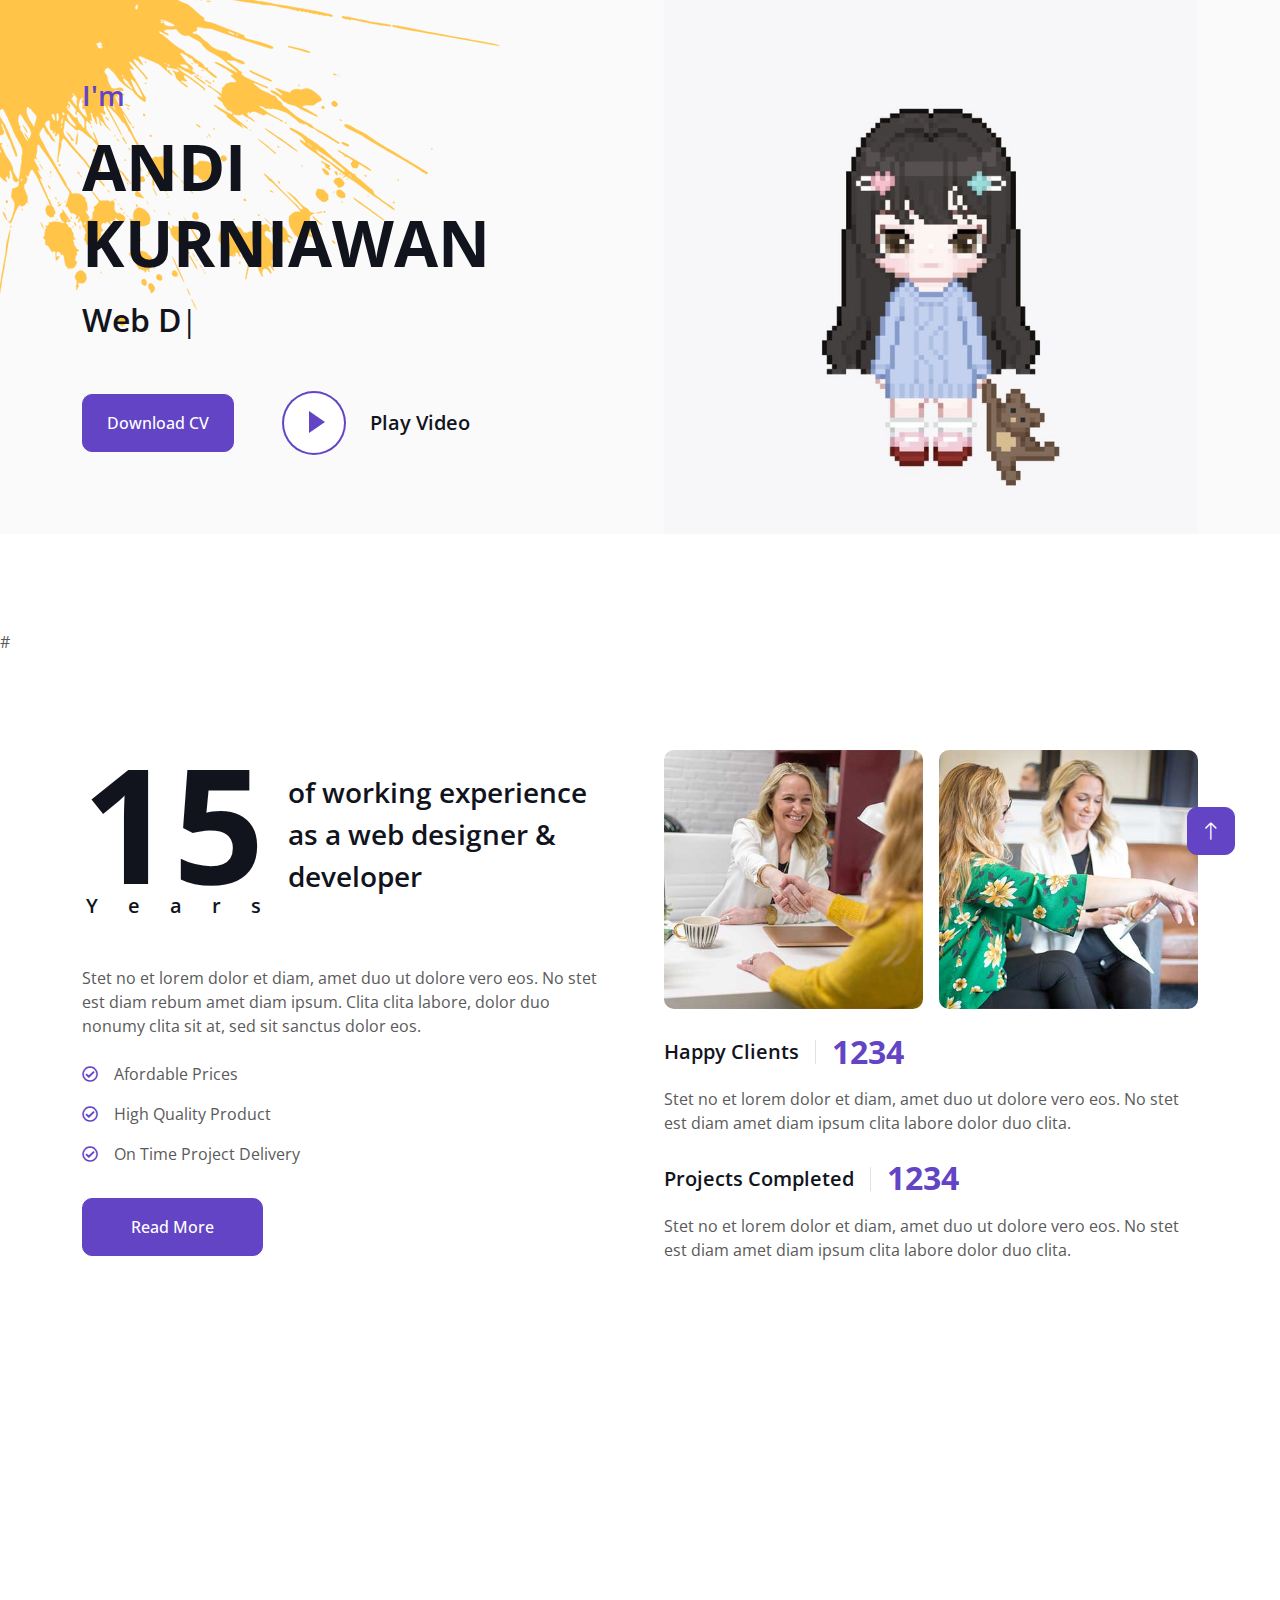
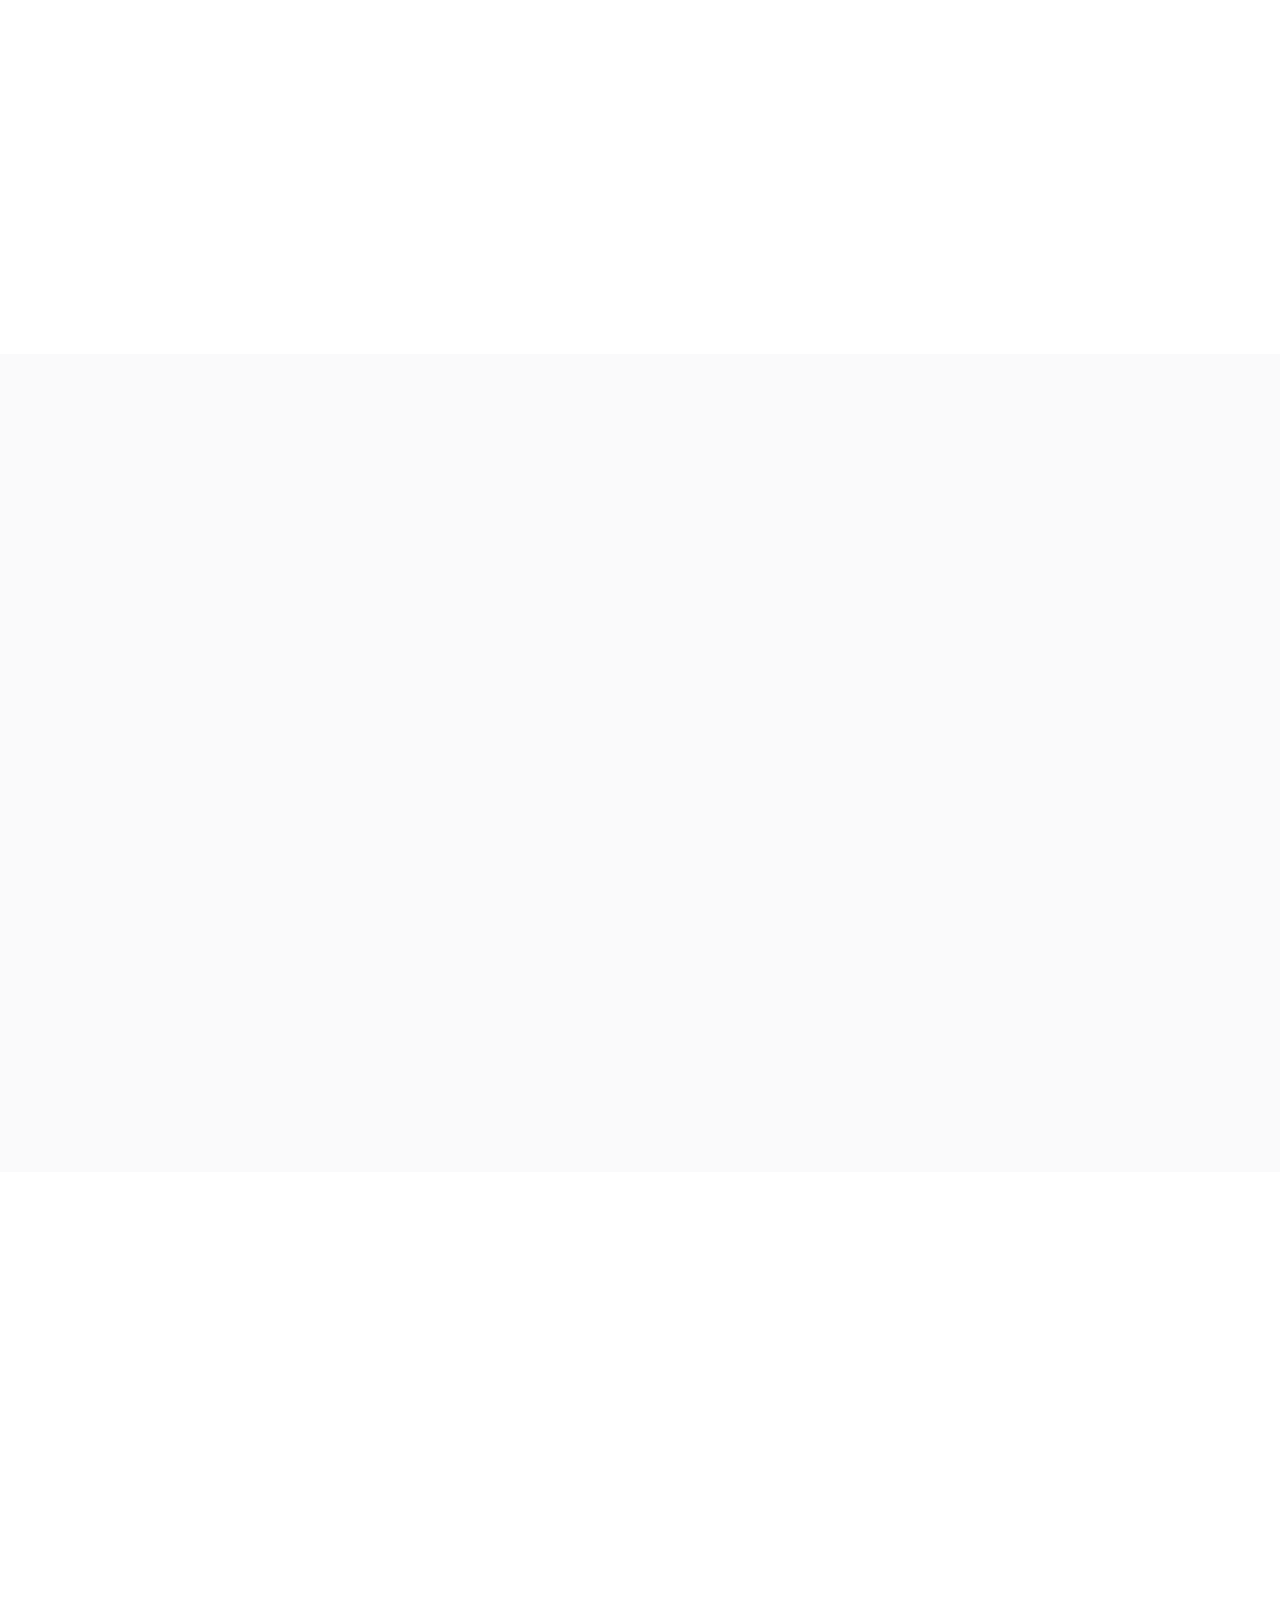
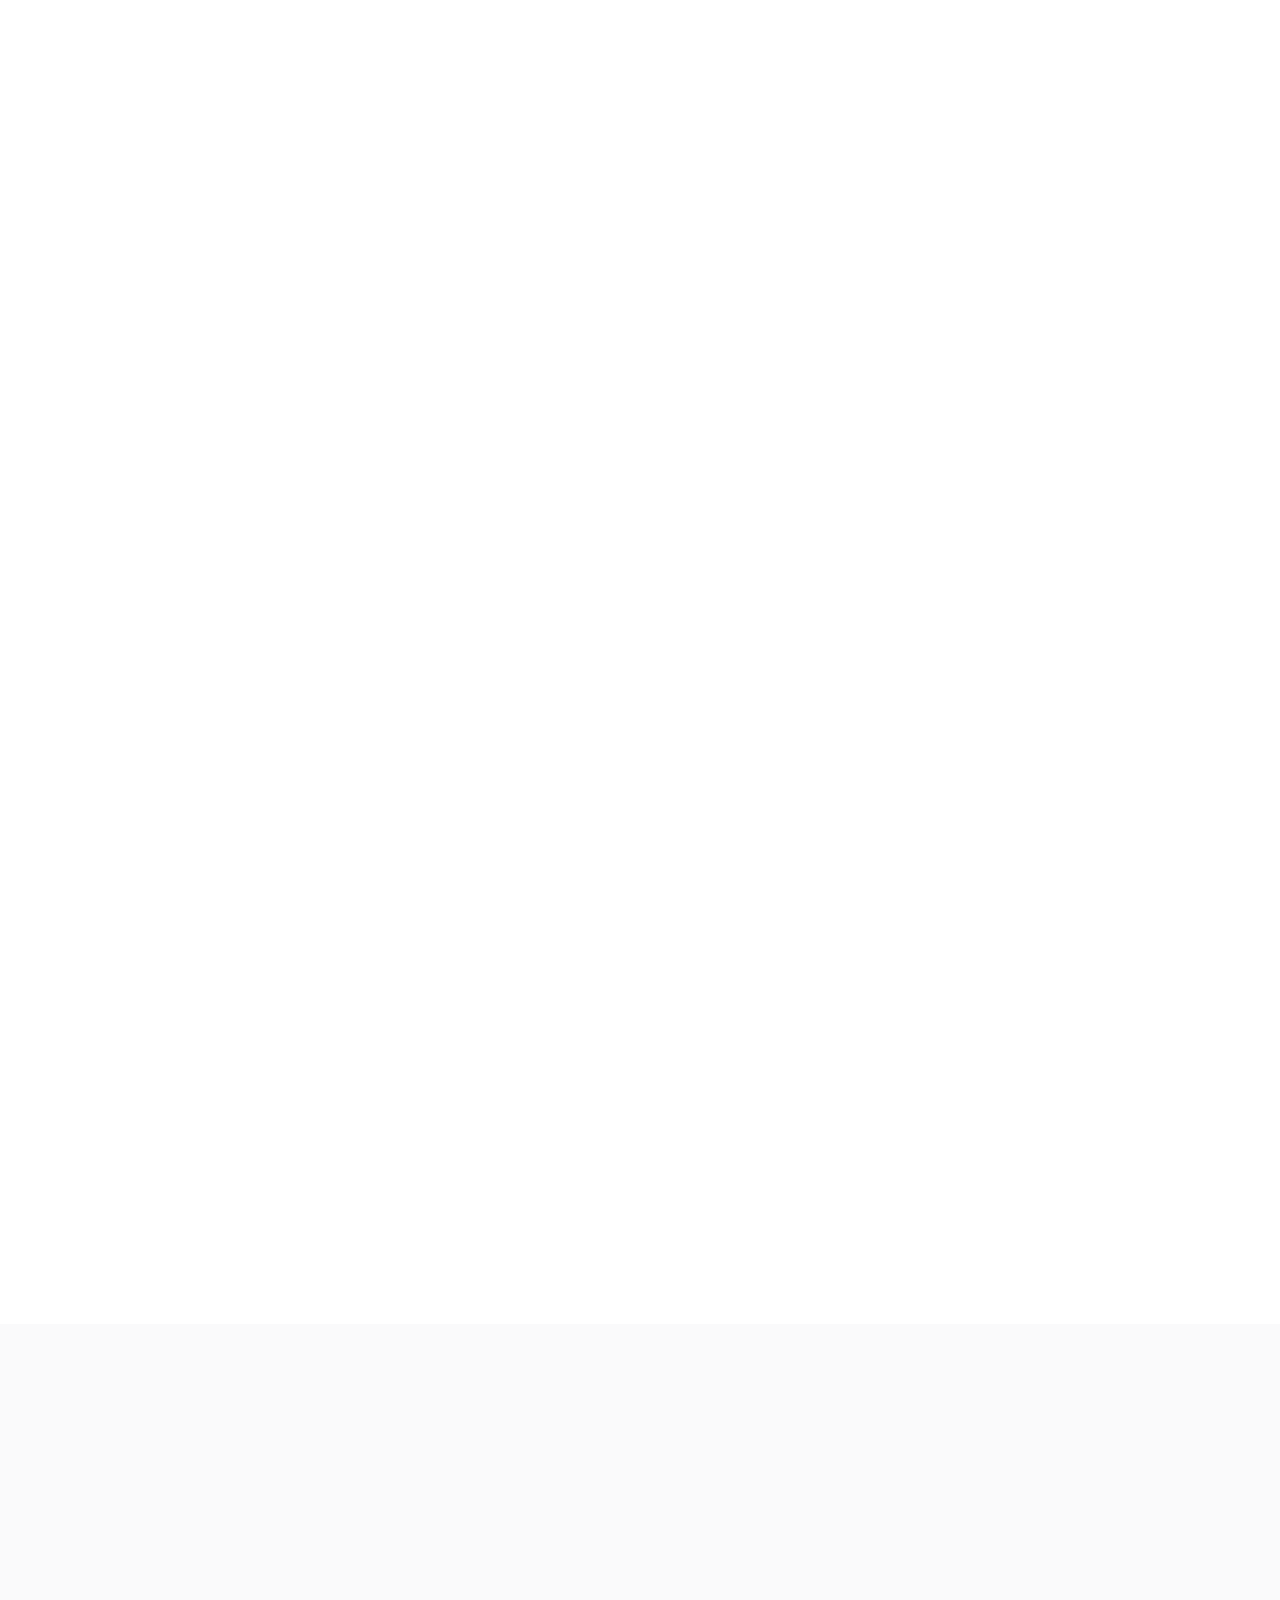
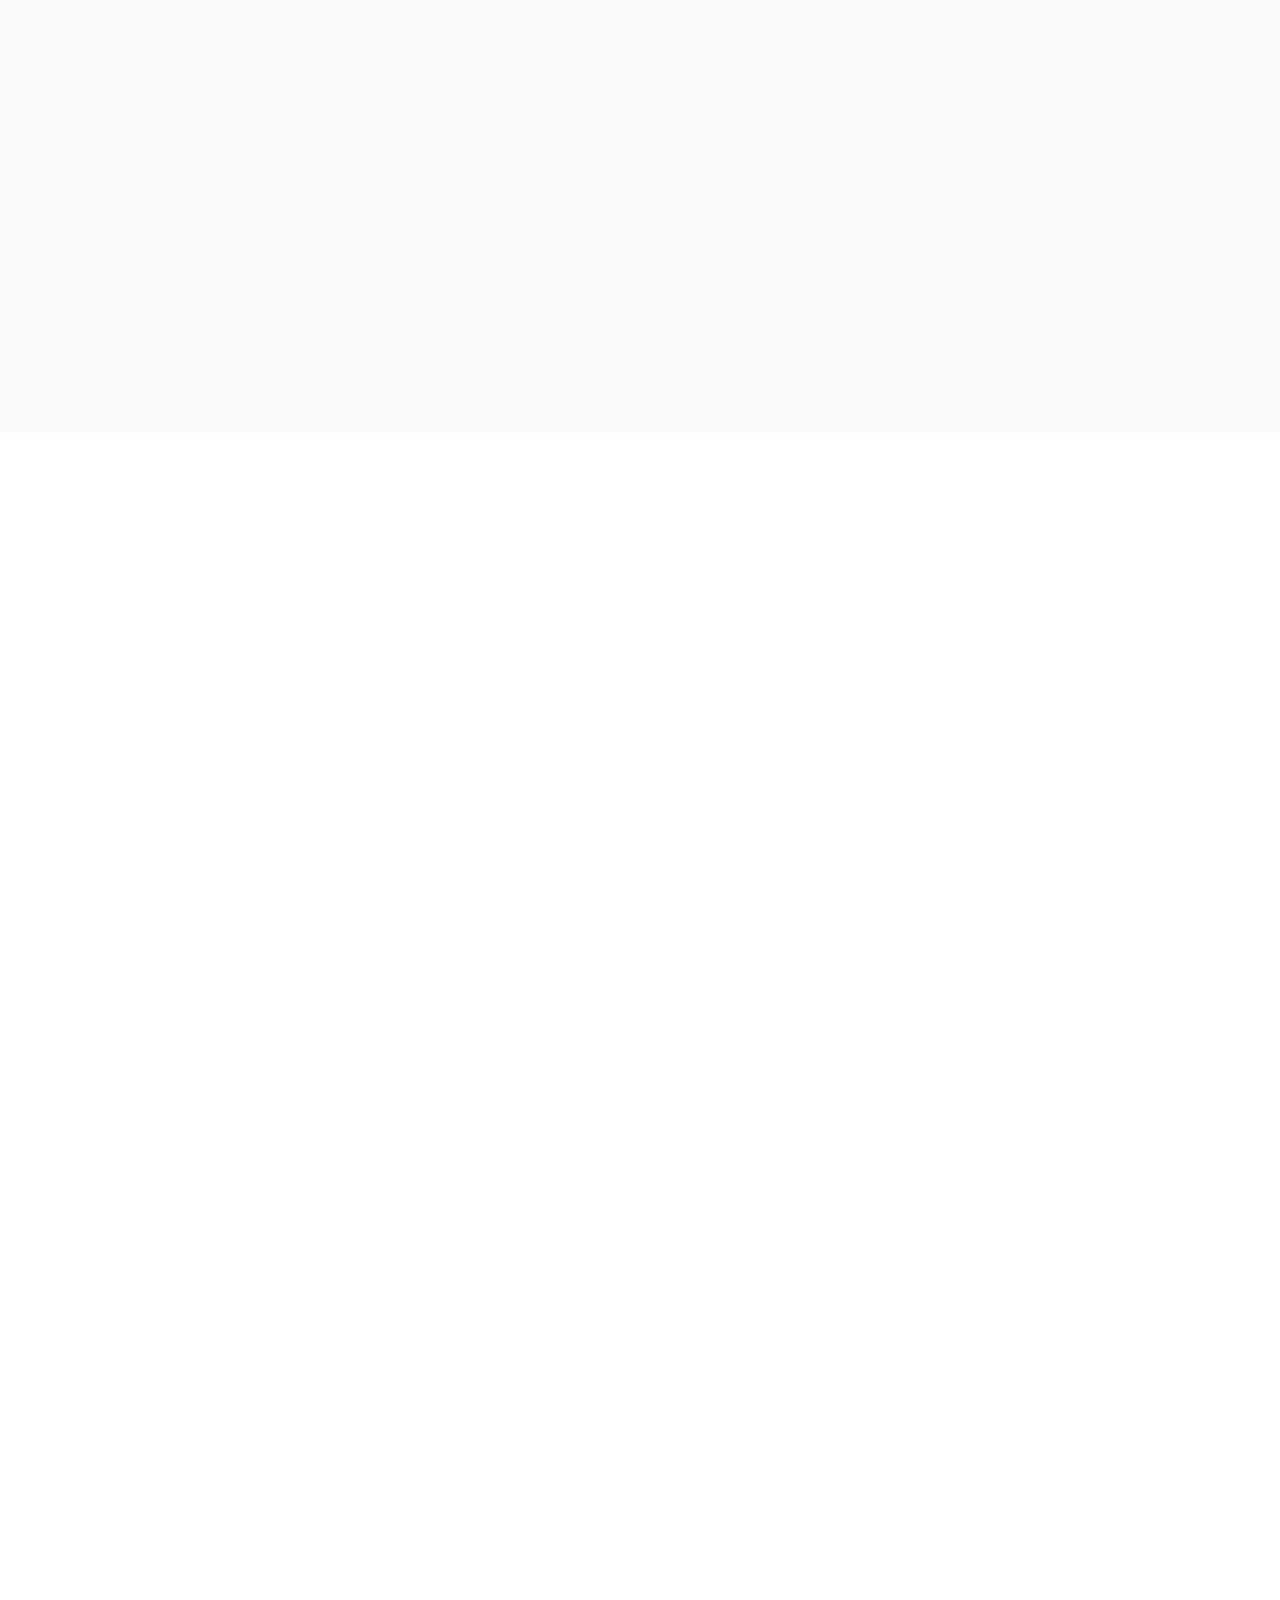
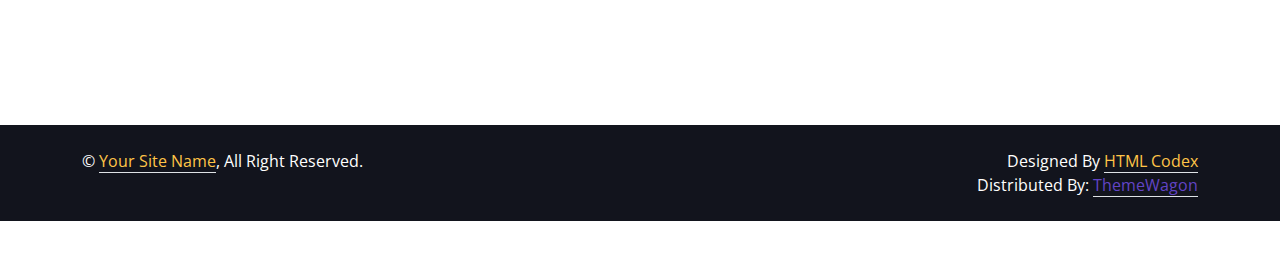
<file: portofoliao/index.html>
<!DOCTYPE html>
<html lang="en">

<head>
    <meta charset="utf-8">
    <title>ProMan - Personal Portfolio HTML Template</title>
    <meta content="width=device-width, initial-scale=1.0" name="viewport">
    <meta content="" name="keywords">
    <meta content="" name="description">

    <!-- Favicon -->
    <link href="img/favicon.ico" rel="icon">

    <!-- Google Web Fonts -->
    <link rel="preconnect" href="https://fonts.googleapis.com">
    <link rel="preconnect" href="https://fonts.gstatic.com" crossorigin>
    <link href="https://fonts.googleapis.com/css2?family=Open+Sans:wght@400;500;600;700;800&display=swap" rel="stylesheet"> 

    <!-- Icon Font Stylesheet -->
    <link href="https://cdnjs.cloudflare.com/ajax/libs/font-awesome/5.10.0/css/all.min.css" rel="stylesheet">
    <link href="https://cdn.jsdelivr.net/npm/bootstrap-icons@1.4.1/font/bootstrap-icons.css" rel="stylesheet">

    <!-- Libraries Stylesheet -->
    <link href="lib/animate/animate.min.css" rel="stylesheet">
    <link href="lib/lightbox/css/lightbox.min.css" rel="stylesheet">
    <link href="lib/owlcarousel/assets/owl.carousel.min.css" rel="stylesheet">

    <!-- Customized Bootstrap Stylesheet -->
    <link href="css/bootstrap.min.css" rel="stylesheet">

    <!-- Template Stylesheet -->
    <link href="css/style.css" rel="stylesheet">
</head>

<body data-bs-spy="scroll" data-bs-target=".navbar" data-bs-offset="51">
    <!-- Spinner Start -->
    <div id="spinner" class="show bg-white position-fixed translate-middle w-100 vh-100 top-50 start-50 d-flex align-items-center justify-content-center">
        <div class="spinner-border text-primary" style="width: 3rem; height: 3rem;" role="status">
            <span class="sr-only">Loading...</span>
        </div>
    </div>
    <!-- Spinner End -->


    <!-- Navbar Start -->
    <nav class="navbar navbar-expand-lg bg-white navbar-light fixed-top shadow py-lg-0 px-4 px-lg-5 wow fadeIn" data-wow-delay="0.1s">
        <a href="index.html" class="navbar-brand d-block d-lg-none">
            <h1 class="text-primary fw-bold m-0">ProMan</h1>
        </a>
        <button type="button" class="navbar-toggler" data-bs-toggle="collapse" data-bs-target="#navbarCollapse">
            <span class="navbar-toggler-icon"></span>
        </button>
        <div class="collapse navbar-collapse justify-content-between py-4 py-lg-0" id="navbarCollapse">
            <div class="navbar-nav ms-auto py-0">
                <a href="#home" class="nav-item nav-link active">Home</a>
                <a href="#about" class="nav-item nav-link">About</a>
                <a href="#skill" class="nav-item nav-link">Skills</a>
                <a href="#service" class="nav-item nav-link">Services</a>
            </div>
            <a href="index.html" class="navbar-brand bg-secondary py-3 px-4 mx-3 d-none d-lg-block">
                <h1 class="text-primary fw-bold m-0">ProMan</h1>
            </a>
            <div class="navbar-nav me-auto py-0">
                <a href="#project" class="nav-item nav-link">Projects</a>
                <a href="#team" class="nav-item nav-link">Team</a>
                <a href="#testimonial" class="nav-item nav-link">Testimonial</a>
                <a href="#contact" class="nav-item nav-link">Contact</a>
            </div>
        </div>
    </nav>
    <!-- Navbar End -->


    <!-- Header Start -->
    <div class="container-fluid bg-light my-6 mt-0" id="home">
        <div class="container">
            <div class="row g-5 align-items-center">
                <div class="col-lg-6 py-6 pb-0 pt-lg-0">
                    <h3 class="text-primary mb-3">I'm</h3>
                    <h1 class="display-3 mb-3">ANDI KURNIAWAN</h1>
                    <h2 class="typed-text-output d-inline"></h2>
                    <div class="typed-text d-none">Web Designer, Web Developer, Front End Developer, Apps Designer, Apps Developer</div>
                    <div class="d-flex align-items-center pt-5">
                        <a href="" class="btn btn-primary py-3 px-4 me-5">Download CV</a>
                        <button type="button" class="btn-play" data-bs-toggle="modal"
                            data-src="https://www.youtube.com/embed/DWRcNpR6Kdc" data-bs-target="#videoModal">
                            <span></span>
                        </button>
                        <h5 class="ms-4 mb-0 d-none d-sm-block">Play Video</h5>
                    </div>
                </div>
                <div class="col-lg-6">
                    <img class="img-fluid" src="img/my little star r.jpg" alt="">
                </div>
            </div>
        </div>
    </div>
    <!-- Header End -->
#
    <!-- Video Modal Start -->
    <div class="modal modal-video fade" id="videoModal" tabindex="-1" aria-labelledby="exampleModalLabel" aria-hidden="true">
        <div class="modal-dialog">
            <div class="modal-content rounded-0">
                <div class="modal-header">
                    <h3 class="modal-title" id="exampleModalLabel">Youtube Video</h3>
                    <button type="button" class="btn-close" data-bs-dismiss="modal" aria-label="Close"></button>
                </div>
                <div class="modal-body">
                    <!-- 16:9 aspect ratio -->
                    <div class="ratio ratio-16x9">
                        <iframe class="embed-responsive-item" src="" id="video" allowfullscreen allowscriptaccess="always"
                            allow="autoplay"></iframe>
                    </div>
                </div>
            </div>
        </div>
    </div>
    <!-- Video Modal End -->


    <!-- About Start -->
    <div class="container-xxl py-6" id="about">
        <div class="container">
            <div class="row g-5">
                <div class="col-lg-6 wow fadeInUp" data-wow-delay="0.1s">
                    <div class="d-flex align-items-center mb-5">
                        <div class="years flex-shrink-0 text-center me-4">
                            <h1 class="display-1 mb-0">15</h1>
                            <h5 class="mb-0">Years</h5>
                        </div>
                        <h3 class="lh-base mb-0">of working experience as a web designer & developer</h3>
                    </div>
                    <p class="mb-4">Stet no et lorem dolor et diam, amet duo ut dolore vero eos. No stet est diam rebum amet diam ipsum. Clita clita labore, dolor duo nonumy clita sit at, sed sit sanctus dolor eos.</p>
                    <p class="mb-3"><i class="far fa-check-circle text-primary me-3"></i>Afordable Prices</p>
                    <p class="mb-3"><i class="far fa-check-circle text-primary me-3"></i>High Quality Product</p>
                    <p class="mb-3"><i class="far fa-check-circle text-primary me-3"></i>On Time Project Delivery</p>
                    <a class="btn btn-primary py-3 px-5 mt-3" href="">Read More</a>
                </div>
                <div class="col-lg-6 wow fadeInUp" data-wow-delay="0.5s">
                    <div class="row g-3 mb-4">
                        <div class="col-sm-6">
                            <img class="img-fluid rounded" src="img/about-1.jpg" alt="">
                        </div>
                        <div class="col-sm-6">
                            <img class="img-fluid rounded" src="img/about-2.jpg" alt="">
                        </div>
                    </div>
                    <div class="d-flex align-items-center mb-3">
                        <h5 class="border-end pe-3 me-3 mb-0">Happy Clients</h5>
                        <h2 class="text-primary fw-bold mb-0" data-toggle="counter-up">1234</h2>
                    </div>
                    <p class="mb-4">Stet no et lorem dolor et diam, amet duo ut dolore vero eos. No stet est diam amet diam ipsum clita labore dolor duo clita.</p>
                    <div class="d-flex align-items-center mb-3">
                        <h5 class="border-end pe-3 me-3 mb-0">Projects Completed</h5>
                        <h2 class="text-primary fw-bold mb-0" data-toggle="counter-up">1234</h2>
                    </div>
                    <p class="mb-0">Stet no et lorem dolor et diam, amet duo ut dolore vero eos. No stet est diam amet diam ipsum clita labore dolor duo clita.</p>
                </div>
            </div>
        </div>
    </div>
    <!-- About End -->


    <!-- Expertise Start -->
    <div class="container-xxl py-6 pb-5" id="skill">
        <div class="container">
            <div class="row g-5">
                <div class="col-lg-6 wow fadeInUp" data-wow-delay="0.1s">
                    <h1 class="display-5 mb-5">Skills & Experience</h1>
                    <p class="mb-4">Stet no et lorem dolor et diam, amet duo ut dolore vero eos. No stet est diam rebum amet diam ipsum clita dolor duo clita sit.</p>
                    <h3 class="mb-4">My Skills</h3>
                    <div class="row align-items-center">
                        <div class="col-md-6">
                            <div class="skill mb-4">
                                <div class="d-flex justify-content-between">
                                    <h6 class="font-weight-bold">EDITING</h6>
                                    <h6 class="font-weight-bold">95%</h6>
                                </div>
                                <div class="progress">
                                    <div class="progress-bar bg-primary" role="progressbar" aria-valuenow="95" aria-valuemin="0" aria-valuemax="100"></div>
                                </div>
                            </div>
                            <div class="skill mb-4">
                                <div class="d-flex justify-content-between">
                                    <h6 class="font-weight-bold">ANIMASI</h6>
                                    <h6 class="font-weight-bold">85%</h6>
                                </div>
                                <div class="progress">
                                    <div class="progress-bar bg-warning" role="progressbar" aria-valuenow="85" aria-valuemin="0" aria-valuemax="100"></div>
                                </div>
                            </div>
                            <div class="skill mb-4">
                                <div class="d-flex justify-content-between">
                                    <h6 class="font-weight-bold">DESAIN</h6>
                                    <h6 class="font-weight-bold">90%</h6>
                                </div>
                                <div class="progress">
                                    <div class="progress-bar bg-danger" role="progressbar" aria-valuenow="90" aria-valuemin="0" aria-valuemax="100"></div>
                                </div>
                            </div>
                        </div>
                        <div class="col-md-6">
                            <div class="skill mb-4">
                                <div class="d-flex justify-content-between">
                                    <h6 class="font-weight-bold">Javascript</h6>
                                    <h6 class="font-weight-bold">90%</h6>
                                </div>
                                <div class="progress">
                                    <div class="progress-bar bg-danger" role="progressbar" aria-valuenow="90" aria-valuemin="0" aria-valuemax="100"></div>
                                </div>
                            </div>
                            <div class="skill mb-4">
                                <div class="d-flex justify-content-between">
                                    <h6 class="font-weight-bold">Angular JS</h6>
                                    <h6 class="font-weight-bold">95%</h6>
                                </div>
                                <div class="progress">
                                    <div class="progress-bar bg-dark" role="progressbar" aria-valuenow="95" aria-valuemin="0" aria-valuemax="100"></div>
                                </div>
                            </div>
                            <div class="skill mb-4">
                                <div class="d-flex justify-content-between">
                                    <h6 class="font-weight-bold">Wordpress</h6>
                                    <h6 class="font-weight-bold">85%</h6>
                                </div>
                                <div class="progress">
                                    <div class="progress-bar bg-info" role="progressbar" aria-valuenow="85" aria-valuemin="0" aria-valuemax="100"></div>
                                </div>
                            </div>
                        </div>
                    </div>
                </div>
                <div class="col-lg-6 wow fadeInUp" data-wow-delay="0.5s">
                    <ul class="nav nav-pills rounded border border-2 border-primary mb-5">
                        <li class="nav-item w-50">
                            <button class="nav-link w-100 py-3 fs-5 active" data-bs-toggle="pill" href="#tab-1">Experience</button>
                        </li>
                        <li class="nav-item w-50">
                            <button class="nav-link w-100 py-3 fs-5" data-bs-toggle="pill" href="#tab-2">Education</button>
                        </li>
                    </ul>
                    <div class="tab-content">
                        <div id="tab-1" class="tab-pane fade show p-0 active">
                            <div class="row gy-5 gx-4">
                                <div class="col-sm-6">
                                    <h5>UI Designer</h5>
                                    <hr class="text-primary my-2">
                                    <p class="text-primary mb-1">2000 - 2045</p>
                                    <h6 class="mb-0">Apex Software Inc</h6>
                                </div>
                                <div class="col-sm-6">
                                    <h5>Product Designer</h5>
                                    <hr class="text-primary my-2">
                                    <p class="text-primary mb-1">2000 - 2045</p>
                                    <h6 class="mb-0">Apex Software Inc</h6>
                                </div>
                                <div class="col-sm-6">
                                    <h5>Web Designer</h5>
                                    <hr class="text-primary my-2">
                                    <p class="text-primary mb-1">2000 - 2045</p>
                                    <h6 class="mb-0">Apex Software Inc</h6>
                                </div>
                                <div class="col-sm-6">
                                    <h5>Apps Designer</h5>
                                    <hr class="text-primary my-2">
                                    <p class="text-primary mb-1">2000 - 2045</p>
                                    <h6 class="mb-0">Apex Software Inc</h6>
                                </div>
                            </div>
                        </div>
                        <div id="tab-2" class="tab-pane fade show p-0">
                            <div class="row gy-5 gx-4">
                                <div class="col-sm-6">
                                    <h5>UI Design Course</h5>
                                    <hr class="text-primary my-2">
                                    <p class="text-primary mb-1">2000 - 2045</p>
                                    <h6 class="mb-0">Cambridge University</h6>
                                </div>
                                <div class="col-sm-6">
                                    <h5>IOS Development</h5>
                                    <hr class="text-primary my-2">
                                    <p class="text-primary mb-1">2000 - 2045</p>
                                    <h6 class="mb-0">Cambridge University</h6>
                                </div>
                                <div class="col-sm-6">
                                    <h5>Web Design</h5>
                                    <hr class="text-primary my-2">
                                    <p class="text-primary mb-1">2000 - 2045</p>
                                    <h6 class="mb-0">Cambridge University</h6>
                                </div>
                                <div class="col-sm-6">
                                    <h5>Apps Design</h5>
                                    <hr class="text-primary my-2">
                                    <p class="text-primary mb-1">2000 - 2045</p>
                                    <h6 class="mb-0">Cambridge University</h6>
                                </div>
                            </div>
                        </div>
                    </div>
                </div>
            </div>
        </div>
    </div>
    <!-- Expertise End -->


    <!-- Service Start -->
    <div class="container-fluid bg-light my-5 py-6" id="service">
        <div class="container">
            <div class="row g-5 mb-5 wow fadeInUp" data-wow-delay="0.1s">
                <div class="col-lg-6">
                    <h1 class="display-5 mb-0">My Services</h1>
                </div>
                <div class="col-lg-6 text-lg-end">
                    <a class="btn btn-primary py-3 px-5" href="">Hire Me</a>
                </div>
            </div>
            <div class="row g-4">
                <div class="col-lg-6 wow fadeInUp" data-wow-delay="0.1s">
                    <div class="service-item d-flex flex-column flex-sm-row bg-white rounded h-100 p-4 p-lg-5">
                        <div class="bg-icon flex-shrink-0 mb-3">
                            <i class="fa fa-crop-alt fa-2x text-dark"></i>
                        </div>
                        <div class="ms-sm-4">
                            <h4 class="mb-3">Creative Design</h4>
                            <h6 class="mb-3">Start from <span class="text-primary">$199</span></h6>
                            <span>Stet lorem dolor diam amet vero eos. No stet est diam amet diam ipsum. Clita dolor duo clita sit sed sit dolor eos.</span>
                        </div>
                    </div>
                </div>
                <div class="col-lg-6 wow fadeInUp" data-wow-delay="0.3s">
                    <div class="service-item d-flex flex-column flex-sm-row bg-white rounded h-100 p-4 p-lg-5">
                        <div class="bg-icon flex-shrink-0 mb-3">
                            <i class="fa fa-code-branch fa-2x text-dark"></i>
                        </div>
                        <div class="ms-sm-4">
                            <h4 class="mb-3">Graphic Design</h4>
                            <h6 class="mb-3">Start from <span class="text-primary">$199</span></h6>
                            <span>Stet lorem dolor diam amet vero eos. No stet est diam amet diam ipsum. Clita dolor duo clita sit sed sit dolor eos.</span>
                        </div>
                    </div>
                </div>
                <div class="col-lg-6 wow fadeInUp" data-wow-delay="0.1s">
                    <div class="service-item d-flex flex-column flex-sm-row bg-white rounded h-100 p-4 p-lg-5">
                        <div class="bg-icon flex-shrink-0 mb-3">
                            <i class="fa fa-code fa-2x text-dark"></i>
                        </div>
                        <div class="ms-sm-4">
                            <h4 class="mb-3">Web Design</h4>
                            <h6 class="mb-3">Start from <span class="text-primary">$199</span></h6>
                            <span>Stet lorem dolor diam amet vero eos. No stet est diam amet diam ipsum. Clita dolor duo clita sit sed sit dolor eos.</span>
                        </div>
                    </div>
                </div>
                <div class="col-lg-6 wow fadeInUp" data-wow-delay="0.3s">
                    <div class="service-item d-flex flex-column flex-sm-row bg-white rounded h-100 p-4 p-lg-5">
                        <div class="bg-icon flex-shrink-0 mb-3">
                            <i class="fa fa-laptop-code fa-2x text-dark"></i>
                        </div>
                        <div class="ms-sm-4">
                            <h4 class="mb-3">UI/UX Design</h4>
                            <h6 class="mb-3">Start from <span class="text-primary">$199</span></h6>
                            <span>Stet lorem dolor diam amet vero eos. No stet est diam amet diam ipsum. Clita dolor duo clita sit sed sit dolor eos.</span>
                        </div>
                    </div>
                </div>
            </div>
        </div>
    </div>
    <!-- Service End -->


    <!-- Projects Start -->
    <div class="container-xxl py-6 pt-5" id="project">
        <div class="container">
            <div class="row g-5 mb-5 align-items-center wow fadeInUp" data-wow-delay="0.1s">
                <div class="col-lg-6">
                    <h1 class="display-5 mb-0">My Projects</h1>
                </div>
                <div class="col-lg-6 text-lg-end">
                    <ul class="list-inline mx-n3 mb-0" id="portfolio-flters">
                        <li class="mx-3 active" data-filter="*">All Projects</li>
                        <li class="mx-3" data-filter=".first">UI/UX Design</li>
                        <li class="mx-3" data-filter=".second">Graphic Design</li>
                    </ul>
                </div>
            </div>
            <div class="row g-4 portfolio-container wow fadeInUp" data-wow-delay="0.1s">
                <div class="col-lg-4 col-md-6 portfolio-item first">
                    <div class="portfolio-img rounded overflow-hidden">
                        <img class="img-fluid" src="img/project-1.jpg" alt="">
                        <div class="portfolio-btn">
                            <a class="btn btn-lg-square btn-outline-secondary border-2 mx-1" href="img/project-1.jpg" data-lightbox="portfolio"><i class="fa fa-eye"></i></a>
                            <a class="btn btn-lg-square btn-outline-secondary border-2 mx-1" href=""><i class="fa fa-link"></i></a>
                        </div>
                    </div>
                </div>
                <div class="col-lg-4 col-md-6 portfolio-item second">
                    <div class="portfolio-img rounded overflow-hidden">
                        <img class="img-fluid" src="img/project-2.jpg" alt="">
                        <div class="portfolio-btn">
                            <a class="btn btn-lg-square btn-outline-secondary border-2 mx-1" href="img/project-2.jpg" data-lightbox="portfolio"><i class="fa fa-eye"></i></a>
                            <a class="btn btn-lg-square btn-outline-secondary border-2 mx-1" href=""><i class="fa fa-link"></i></a>
                        </div>
                    </div>
                </div>
                <div class="col-lg-4 col-md-6 portfolio-item first">
                    <div class="portfolio-img rounded overflow-hidden">
                        <img class="img-fluid" src="img/project-3.jpg" alt="">
                        <div class="portfolio-btn">
                            <a class="btn btn-lg-square btn-outline-secondary border-2 mx-1" href="img/project-3.jpg" data-lightbox="portfolio"><i class="fa fa-eye"></i></a>
                            <a class="btn btn-lg-square btn-outline-secondary border-2 mx-1" href=""><i class="fa fa-link"></i></a>
                        </div>
                    </div>
                </div>
                <div class="col-lg-4 col-md-6 portfolio-item second">
                    <div class="portfolio-img rounded overflow-hidden">
                        <img class="img-fluid" src="img/project-4.jpg" alt="">
                        <div class="portfolio-btn">
                            <a class="btn btn-lg-square btn-outline-secondary border-2 mx-1" href="img/project-4.jpg" data-lightbox="portfolio"><i class="fa fa-eye"></i></a>
                            <a class="btn btn-lg-square btn-outline-secondary border-2 mx-1" href=""><i class="fa fa-link"></i></a>
                        </div>
                    </div>
                </div>
                <div class="col-lg-4 col-md-6 portfolio-item first">
                    <div class="portfolio-img rounded overflow-hidden">
                        <img class="img-fluid" src="img/project-5.jpg" alt="">
                        <div class="portfolio-btn">
                            <a class="btn btn-lg-square btn-outline-secondary border-2 mx-1" href="img/project-5.jpg" data-lightbox="portfolio"><i class="fa fa-eye"></i></a>
                            <a class="btn btn-lg-square btn-outline-secondary border-2 mx-1" href=""><i class="fa fa-link"></i></a>
                        </div>
                    </div>
                </div>
                <div class="col-lg-4 col-md-6 portfolio-item second">
                    <div class="portfolio-img rounded overflow-hidden">
                        <img class="img-fluid" src="img/project-6.jpg" alt="">
                        <div class="portfolio-btn">
                            <a class="btn btn-lg-square btn-outline-secondary border-2 mx-1" href="img/project-6.jpg" data-lightbox="portfolio"><i class="fa fa-eye"></i></a>
                            <a class="btn btn-lg-square btn-outline-secondary border-2 mx-1" href=""><i class="fa fa-link"></i></a>
                        </div>
                    </div>
                </div>
            </div>
        </div>
    </div>
    <!-- Projects End -->


    <!-- Team Start -->
    <div class="container-xxl py-6 pb-5" id="team">
        <div class="container">
            <div class="row g-5 mb-5 wow fadeInUp" data-wow-delay="0.1s">
                <div class="col-lg-6">
                    <h1 class="display-5 mb-0">Team Members</h1>
                </div>
                <div class="col-lg-6 text-lg-end">
                    <a class="btn btn-primary py-3 px-5" href="">Contact Us</a>
                </div>
            </div>
            <div class="row g-4">
                <div class="col-lg-4 col-md-6 wow fadeInUp" data-wow-delay="0.1s">
                    <div class="team-item position-relative">
                        <img class="img-fluid rounded" src="img/team-1.jpg" alt="">
                        <div class="team-text bg-white rounded-end p-4">
                            <div>
                                <h5>Full Name</h5>
                                <span>Designer</span>
                            </div>
                            <i class="fa fa-arrow-right fa-2x text-primary"></i>
                        </div>
                    </div>
                </div>
                <div class="col-lg-4 col-md-6 wow fadeInUp" data-wow-delay="0.3s">
                    <div class="team-item position-relative">
                        <img class="img-fluid rounded" src="img/team-2.jpg" alt="">
                        <div class="team-text bg-white rounded-end p-4">
                            <div>
                                <h5>Full Name</h5>
                                <span>Designer</span>
                            </div>
                            <i class="fa fa-arrow-right fa-2x text-primary"></i>
                        </div>
                    </div>
                </div>
                <div class="col-lg-4 col-md-6 wow fadeInUp" data-wow-delay="0.5s">
                    <div class="team-item position-relative">
                        <img class="img-fluid rounded" src="img/team-3.jpg" alt="">
                        <div class="team-text bg-white rounded-end p-4">
                            <div>
                                <h5>Full Name</h5>
                                <span>Designer</span>
                            </div>
                            <i class="fa fa-arrow-right fa-2x text-primary"></i>
                        </div>
                    </div>
                </div>
            </div>
        </div>
    </div>
    <!-- Team End -->


    <!-- Testimonial Start -->
    <div class="container-fluid bg-light py-5 my-5" id="testimonial">
        <div class="container-fluid py-5">
            <h1 class="display-5 text-center mb-5 wow fadeInUp" data-wow-delay="0.1s">Testimonial</h1>
            <div class="row justify-content-center">
                <div class="col-lg-3 d-none d-lg-block">
                    <div class="testimonial-left h-100">
                        <img class="img-fluid wow fadeIn" data-wow-delay="0.1s" src="img/testimonial-1.jpg" alt="">
                        <img class="img-fluid wow fadeIn" data-wow-delay="0.3s" src="img/testimonial-2.jpg" alt="">
                        <img class="img-fluid wow fadeIn" data-wow-delay="0.5s" src="img/testimonial-3.jpg" alt="">
                    </div>
                </div>
                <div class="col-lg-6 wow fadeInUp" data-wow-delay="0.5s">
                    <div class="owl-carousel testimonial-carousel">
                        <div class="testimonial-item text-center">
                            <div class="position-relative mb-5">
                                <img class="img-fluid rounded-circle border border-secondary p-2 mx-auto" src="img/testimonial-1.jpg" alt="">
                                <div class="testimonial-icon">
                                    <i class="fa fa-quote-left text-primary"></i>
                                </div>
                            </div>
                            <p class="fs-5 fst-italic">Dolores sed duo clita tempor justo dolor et stet lorem kasd labore dolore lorem ipsum. At lorem lorem magna ut et, nonumy et labore et tempor diam tempor erat.</p>
                            <hr class="w-25 mx-auto">
                            <h5>Client Name</h5>
                            <span>Profession</span>
                        </div>
                        <div class="testimonial-item text-center">
                            <div class="position-relative mb-5">
                                <img class="img-fluid rounded-circle border border-secondary p-2 mx-auto" src="img/testimonial-2.jpg" alt="">
                                <div class="testimonial-icon">
                                    <i class="fa fa-quote-left text-primary"></i>
                                </div>
                            </div>
                            <p class="fs-5 fst-italic">Dolores sed duo clita tempor justo dolor et stet lorem kasd labore dolore lorem ipsum. At lorem lorem magna ut et, nonumy et labore et tempor diam tempor erat.</p>
                            <hr class="w-25 mx-auto">
                            <h5>Client Name</h5>
                            <span>Profession</span>
                        </div>
                        <div class="testimonial-item text-center">
                            <div class="position-relative mb-5">
                                <img class="img-fluid rounded-circle border border-secondary p-2 mx-auto" src="img/testimonial-3.jpg" alt="">
                                <div class="testimonial-icon">
                                    <i class="fa fa-quote-left text-primary"></i>
                                </div>
                            </div>
                            <p class="fs-5 fst-italic">Dolores sed duo clita tempor justo dolor et stet lorem kasd labore dolore lorem ipsum. At lorem lorem magna ut et, nonumy et labore et tempor diam tempor erat.</p>
                            <hr class="w-25 mx-auto">
                            <h5>Client Name</h5>
                            <span>Profession</span>
                        </div>
                    </div>
                </div>
                <div class="col-lg-3 d-none d-lg-block">
                    <div class="testimonial-right h-100">
                        <img class="img-fluid wow fadeIn" data-wow-delay="0.1s" src="img/testimonial-1.jpg" alt="">
                        <img class="img-fluid wow fadeIn" data-wow-delay="0.3s" src="img/testimonial-2.jpg" alt="">
                        <img class="img-fluid wow fadeIn" data-wow-delay="0.5s" src="img/testimonial-3.jpg" alt="">
                    </div>
                </div>
            </div>
        </div>
    </div>
    <!-- Testimonial End -->


    <!-- Contact Start -->
    <div class="container-xxl pb-5" id="contact">
        <div class="container py-5">
            <div class="row g-5 mb-5 wow fadeInUp" data-wow-delay="0.1s">
                <div class="col-lg-6">
                    <h1 class="display-5 mb-0">Let's Work Together</h1>
                </div>
                <div class="col-lg-6 text-lg-end">
                    <a class="btn btn-primary py-3 px-5" href="">Say Hello</a>
                </div>
            </div>
            <div class="row g-5">
                <div class="col-lg-5 col-md-6 wow fadeInUp" data-wow-delay="0.1s">
                    <p class="mb-2">My office:</p>
                    <h3 class="fw-bold">123 Street, New York, USA</h3>
                    <hr class="w-100">
                    <p class="mb-2">Call me:</p>
                    <h3 class="fw-bold">+012 345 6789</h3>
                    <hr class="w-100">
                    <p class="mb-2">Mail me:</p>
                    <h3 class="fw-bold">info@example.com</h3>
                    <hr class="w-100">
                    <p class="mb-2">Follow me:</p>
                    <div class="d-flex pt-2">
                        <a class="btn btn-square btn-primary me-2" href=""><i class="fab fa-twitter"></i></a>
                        <a class="btn btn-square btn-primary me-2" href=""><i class="fab fa-facebook-f"></i></a>
                        <a class="btn btn-square btn-primary me-2" href=""><i class="fab fa-youtube"></i></a>
                        <a class="btn btn-square btn-primary me-2" href=""><i class="fab fa-linkedin-in"></i></a>
                    </div>
                </div>
                <div class="col-lg-7 col-md-6 wow fadeInUp" data-wow-delay="0.5s">
                    <p class="mb-4">The contact form is currently inactive. Get a functional and working contact form with Ajax & PHP in a few minutes. Just copy and paste the files, add a little code and you're done. <a href="https://htmlcodex.com/contact-form">Download Now</a>.</p>
                    <form>
                        <div class="row g-3">
                            <div class="col-md-6">
                                <div class="form-floating">
                                    <input type="text" class="form-control" id="name" placeholder="Your Name">
                                    <label for="name">Your Name</label>
                                </div>
                            </div>
                            <div class="col-md-6">
                                <div class="form-floating">
                                    <input type="email" class="form-control" id="email" placeholder="Your Email">
                                    <label for="email">Your Email</label>
                                </div>
                            </div>
                            <div class="col-12">
                                <div class="form-floating">
                                    <input type="text" class="form-control" id="subject" placeholder="Subject">
                                    <label for="subject">Subject</label>
                                </div>
                            </div>
                            <div class="col-12">
                                <div class="form-floating">
                                    <textarea class="form-control" placeholder="Leave a message here" id="message" style="height: 100px"></textarea>
                                    <label for="message">Message</label>
                                </div>
                            </div>
                            <div class="col-12">
                                <button class="btn btn-primary py-3 px-5" type="submit">Send Message</button>
                            </div>
                        </div>
                    </form>
                </div>
            </div>
        </div>
    </div>
    <!-- Contact End -->


    <!-- Map Start -->
    <div class="container-xxl pt-5 px-0 wow fadeInUp" data-wow-delay="0.1s">
        <div class="container-xxl pt-5 px-0">
            <div class="bg-dark">
                <iframe
                src=<iframe src="https://www.google.com/maps/embed?pb=!1m18!1m12!1m3!1d3984.4758688952375!2d99.60337777403353!3d2.965376454256811!2m3!1f0!2f0!3f0!3m2!1i1024!2i768!4f13.1!3m3!1m2!1s0x3032496f55c473ed%3A0x64a5e32ed3a9d06a!2sWaterboom%20Ragil!5e0!3m2!1sid!2sid!4v1702434639288!5m2!1sid!2sid" width="600" height="450" style="border:0;" allowfullscreen="" loading="lazy" referrerpolicy="no-referrer-when-downgrade"></iframe>"
                frameborder="0" style="width: 100%; height: 450px; border:0;" allowfullscreen="" aria-hidden="false"
                tabindex="0"></iframe>
            </div>
        </div>
    </div>
    <!-- Map End -->


    <!-- Copyright Start -->
    <div class="container-fluid bg-dark text-white py-4">
            <div class="container">
                <div class="row">
                    <div class="col-md-6 text-center text-md-start mb-3 mb-md-0">
                        &copy; <a class="border-bottom text-secondary" href="#">Your Site Name</a>, All Right Reserved.
                    </div>
                    <div class="col-md-6 text-center text-md-end">
                        <!--/*** This template is free as long as you keep the footer author’s credit link/attribution link/backlink. If you'd like to use the template without the footer author’s credit link/attribution link/backlink, you can purchase the Credit Removal License from "https://htmlcodex.com/credit-removal". Thank you for your support. ***/-->
                        Designed By <a class="border-bottom text-secondary" href="https://htmlcodex.com">HTML Codex</a>
                        <br>Distributed By: <a class="border-bottom" href="https://themewagon.com" target="_blank">ThemeWagon</a>
                    </div>
                </div>
            </div>
        </div>
    </div>
    <!-- Copyright End -->


    <!-- Back to Top -->
    <a href="#" class="btn btn-lg btn-primary btn-lg-square back-to-top"><i class="bi bi-arrow-up"></i></a>


    <!-- JavaScript Libraries -->
    <script src="https://code.jquery.com/jquery-3.4.1.min.js"></script>
    <script src="https://cdn.jsdelivr.net/npm/bootstrap@5.0.0/dist/js/bootstrap.bundle.min.js"></script>
    <script src="lib/wow/wow.min.js"></script>
    <script src="lib/easing/easing.min.js"></script>
    <script src="lib/waypoints/waypoints.min.js"></script>
    <script src="lib/typed/typed.min.js"></script>
    <script src="lib/counterup/counterup.min.js"></script>
    <script src="lib/owlcarousel/owl.carousel.min.js"></script>
    <script src="lib/isotope/isotope.pkgd.min.js"></script>
    <script src="lib/lightbox/js/lightbox.min.js"></script>

    <!-- Template Javascript -->
    <script src="js/main.js"></script>
</body>

</html>
</file>
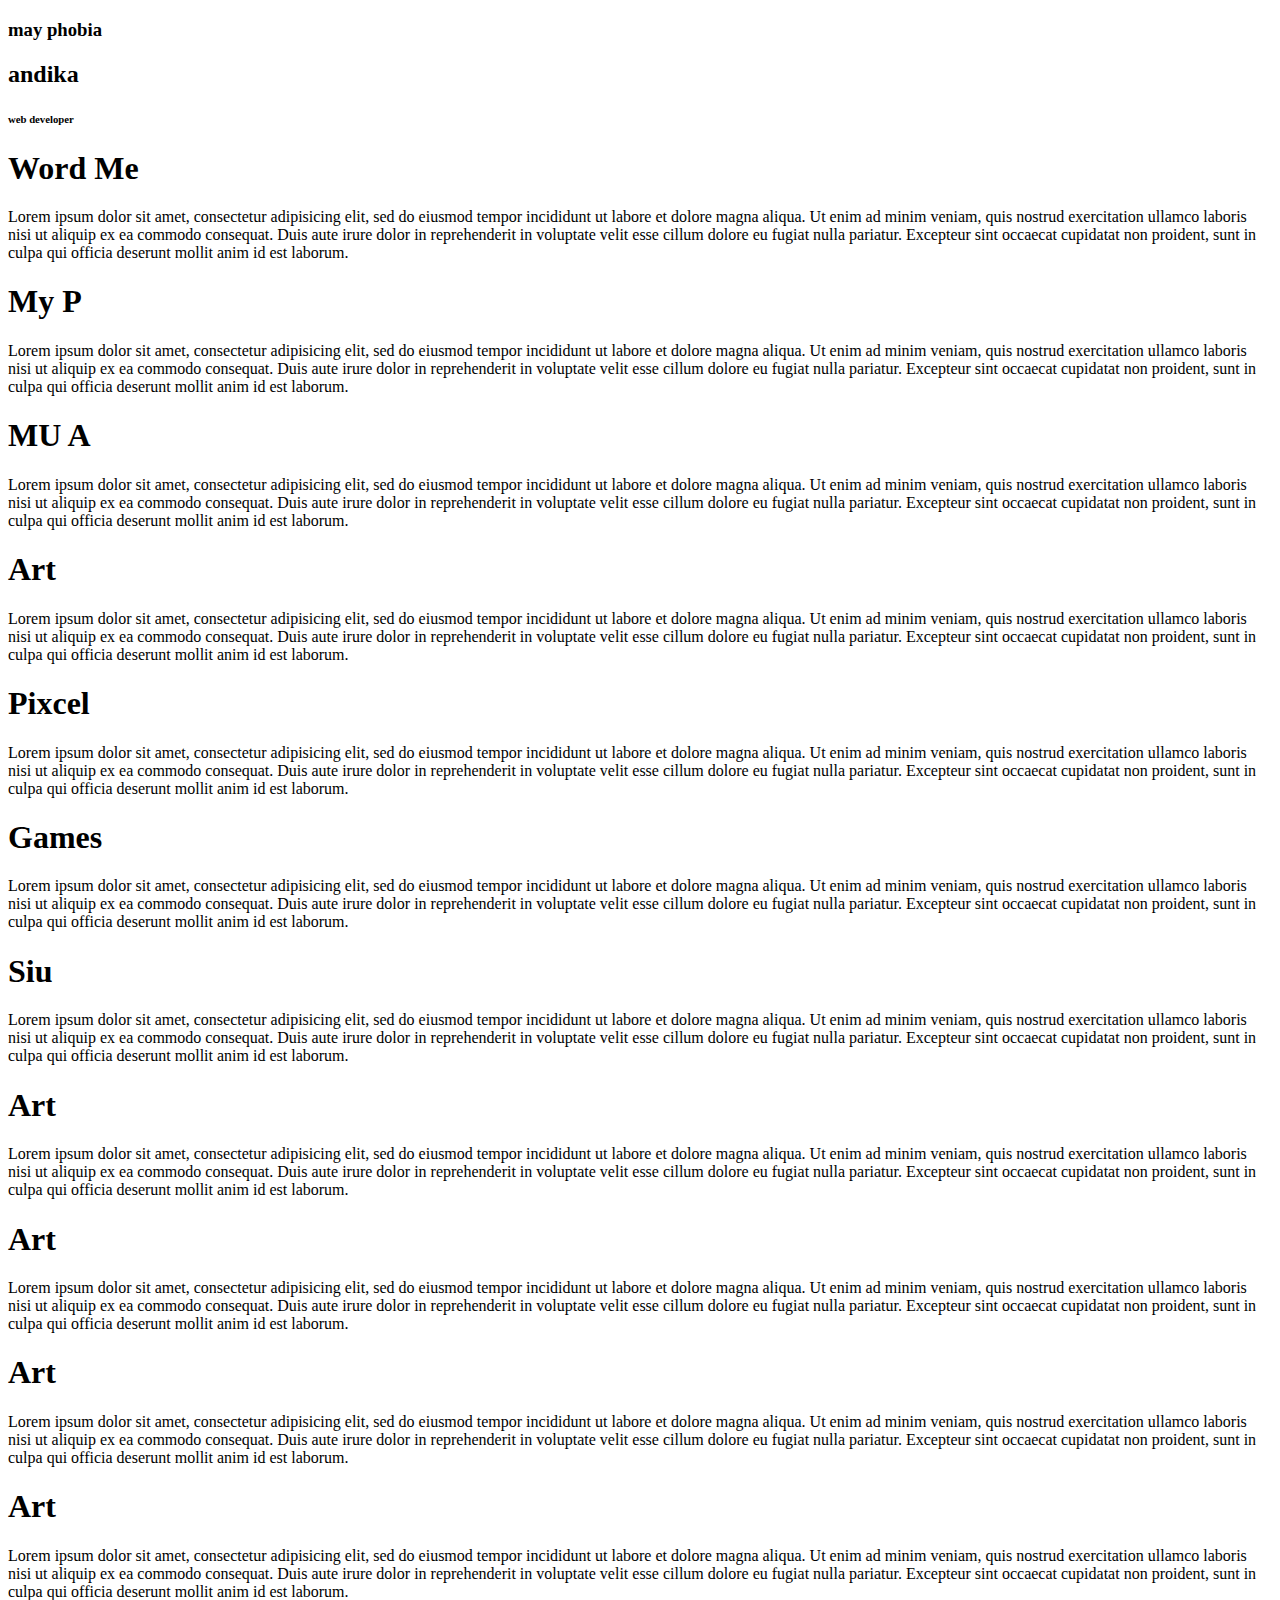
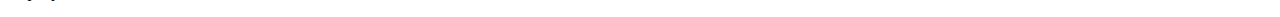
<file: pertemuan6-grid.html>
<!DOCTYPE html>
<html>
<head>
  <meta charset="utf-8">
  <meta http-equiv="">
  <meta name="viewport" content="width=device-width, initial-scale=1">
  <title></title>
  <link href="https://cdn.jsdelivr.net/npm/bootstrap@5.3.2/dist/css/bootstrap.min.css" rel="stylesheet" integrity="sha384-T3c6CoIi6uLrA9TneNEoa7RxnatzjcDSCmG1MXxSR1GAsXEV/Dwwykc2MPK8M2HN" crossorigin="anonymous">
</head>
<body>
<div class="container text-center">
  <div class="row">
    <div class="col-8">
      <h3>may phobia</h3>
      <h2>andika</h2>
      <h6>web developer</h6>
    </div>
    <div class="col-4">
       <h1> Word Me </h1>
      <p>Lorem ipsum dolor sit amet, consectetur adipisicing elit, sed do eiusmod
      tempor incididunt ut labore et dolore magna aliqua. Ut enim ad minim veniam,
      quis nostrud exercitation ullamco laboris nisi ut aliquip ex ea commodo
      consequat. Duis aute irure dolor in reprehenderit in voluptate velit esse
      cillum dolore eu fugiat nulla pariatur. Excepteur sint occaecat cupidatat non
      proident, sunt in culpa qui officia deserunt mollit anim id est laborum.</p>
    </div>  
    <div class="row">
    <div class="col-5">
     <h1>My P</h1>
     <P>Lorem ipsum dolor sit amet, consectetur adipisicing elit, sed do eiusmod
     tempor incididunt ut labore et dolore magna aliqua. Ut enim ad minim veniam,
     quis nostrud exercitation ullamco laboris nisi ut aliquip ex ea commodo
     consequat. Duis aute irure dolor in reprehenderit in voluptate velit esse
     cillum dolore eu fugiat nulla pariatur. Excepteur sint occaecat cupidatat non
     proident, sunt in culpa qui officia deserunt mollit anim id est laborum.</P>
    </div>
    <div class="col-7">
      <h1>MU A</h1>
      <p>Lorem ipsum dolor sit amet, consectetur adipisicing elit, sed do eiusmod
      tempor incididunt ut labore et dolore magna aliqua. Ut enim ad minim veniam,
      quis nostrud exercitation ullamco laboris nisi ut aliquip ex ea commodo
      consequat. Duis aute irure dolor in reprehenderit in voluptate velit esse
      cillum dolore eu fugiat nulla pariatur. Excepteur sint occaecat cupidatat non
      proident, sunt in culpa qui officia deserunt mollit anim id est laborum.</p>  
    </div>
     <div class="row">
    <div class="col-3">
     <h1>Art</h1>
     <P>Lorem ipsum dolor sit amet, consectetur adipisicing elit, sed do eiusmod
     tempor incididunt ut labore et dolore magna aliqua. Ut enim ad minim veniam,
     quis nostrud exercitation ullamco laboris nisi ut aliquip ex ea commodo
     consequat. Duis aute irure dolor in reprehenderit in voluptate velit esse
     cillum dolore eu fugiat nulla pariatur. Excepteur sint occaecat cupidatat non
     proident, sunt in culpa qui officia deserunt mollit anim id est laborum.</P>
    </div>
    <div class="col-9">
      <h1>Pixcel</h1>
      <p>Lorem ipsum dolor sit amet, consectetur adipisicing elit, sed do eiusmod
      tempor incididunt ut labore et dolore magna aliqua. Ut enim ad minim veniam,
      quis nostrud exercitation ullamco laboris nisi ut aliquip ex ea commodo
      consequat. Duis aute irure dolor in reprehenderit in voluptate velit esse
      cillum dolore eu fugiat nulla pariatur. Excepteur sint occaecat cupidatat non
      proident, sunt in culpa qui officia deserunt mollit anim id est laborum.</p>  
    </div>
      <div class="row">
    <div class="col-3">
     <h1>Games</h1>
     <P>Lorem ipsum dolor sit amet, consectetur adipisicing elit, sed do eiusmod
     tempor incididunt ut labore et dolore magna aliqua. Ut enim ad minim veniam,
     quis nostrud exercitation ullamco laboris nisi ut aliquip ex ea commodo
     consequat. Duis aute irure dolor in reprehenderit in voluptate velit esse
     cillum dolore eu fugiat nulla pariatur. Excepteur sint occaecat cupidatat non
     proident, sunt in culpa qui officia deserunt mollit anim id est laborum.</P>
    </div>
    <div class="col-9">
      <h1>Siu</h1>
      <p>Lorem ipsum dolor sit amet, consectetur adipisicing elit, sed do eiusmod
      tempor incididunt ut labore et dolore magna aliqua. Ut enim ad minim veniam,
      quis nostrud exercitation ullamco laboris nisi ut aliquip ex ea commodo
      consequat. Duis aute irure dolor in reprehenderit in voluptate velit esse
      cillum dolore eu fugiat nulla pariatur. Excepteur sint occaecat cupidatat non
      proident, sunt in culpa qui officia deserunt mollit anim id est laborum.</p>  
    </div>
     <div class="row">
    <div class="col-3">
     <h1>Art</h1>
     <P>Lorem ipsum dolor sit amet, consectetur adipisicing elit, sed do eiusmod
     tempor incididunt ut labore et dolore magna aliqua. Ut enim ad minim veniam,
     quis nostrud exercitation ullamco laboris nisi ut aliquip ex ea commodo
     consequat. Duis aute irure dolor in reprehenderit in voluptate velit esse
     cillum dolore eu fugiat nulla pariatur. Excepteur sint occaecat cupidatat non
     proident, sunt in culpa qui officia deserunt mollit anim id est laborum.</P>
    </div>
    <div class="col-3 text-write bg-primary">
     <h1>Art</h1>
     <P>Lorem ipsum dolor sit amet, consectetur adipisicing elit, sed do eiusmod
     tempor incididunt ut labore et dolore magna aliqua. Ut enim ad minim veniam,
     quis nostrud exercitation ullamco laboris nisi ut aliquip ex ea commodo
     consequat. Duis aute irure dolor in reprehenderit in voluptate velit esse
     cillum dolore eu fugiat nulla pariatur. Excepteur sint occaecat cupidatat non
     proident, sunt in culpa qui officia deserunt mollit anim id est laborum.</P>
    </div>
    <div class="col-3 text-write bg-waring">
     <h1>Art</h1>
     <P>Lorem ipsum dolor sit amet, consectetur adipisicing elit, sed do eiusmod
     tempor incididunt ut labore et dolore magna aliqua. Ut enim ad minim veniam,
     quis nostrud exercitation ullamco laboris nisi ut aliquip ex ea commodo
     consequat. Duis aute irure dolor in reprehenderit in voluptate velit esse
     cillum dolore eu fugiat nulla pariatur. Excepteur sint occaecat cupidatat non
     proident, sunt in culpa qui officia deserunt mollit anim id est laborum.</P>
    </div>
    <div class="col-3 text-write bg-denger">
     <h1>Art</h1>
     <P>Lorem ipsum dolor sit amet, consectetur adipisicing elit, sed do eiusmod
     tempor incididunt ut labore et dolore magna aliqua. Ut enim ad minim veniam,
     quis nostrud exercitation ullamco laboris nisi ut aliquip ex ea commodo
     consequat. Duis aute irure dolor in reprehenderit in voluptate velit esse
     cillum dolore eu fugiat nulla pariatur. Excepteur sint occaecat cupidatat non
     proident, sunt in culpa qui officia deserunt mollit anim id est laborum.</P>
    </div>

    </div>
  </div>
</body>
</html>
 <script src="https://cdn.jsdelivr.net/npm/bootstrap@5.3.2/dist/js/bootstrap.bundle.min.js" integrity="sha384-C6RzsynM9kWDrMNeT87bh95OGNyZPhcTNXj1NW7RuBCsyN/o0jlpcV8Qyq46cDfL" crossorigin="anonymous"></script><script src="https://cdn.jsdelivr.net/npm/@popperjs/core@2.11.8/dist/umd/popper.min.js" integrity="sha384-I7E8VVD/ismYTF4hNIPjVp/Zjvgyol6VFvRkX/vR+Vc4jQkC+hVqc2pM8ODewa9r" crossorigin="anonymous"></script>
<script src="https://cdn.jsdelivr.net/npm/bootstrap@5.3.2/dist/js/bootstrap.min.js" integrity="sha384-BBtl+eGJRgqQAUMxJ7pMwbEyER4l1g+O15P+16Ep7Q9Q+zqX6gSbd85u4mG4QzX+" crossorigin="anonymous"></script>
</file>
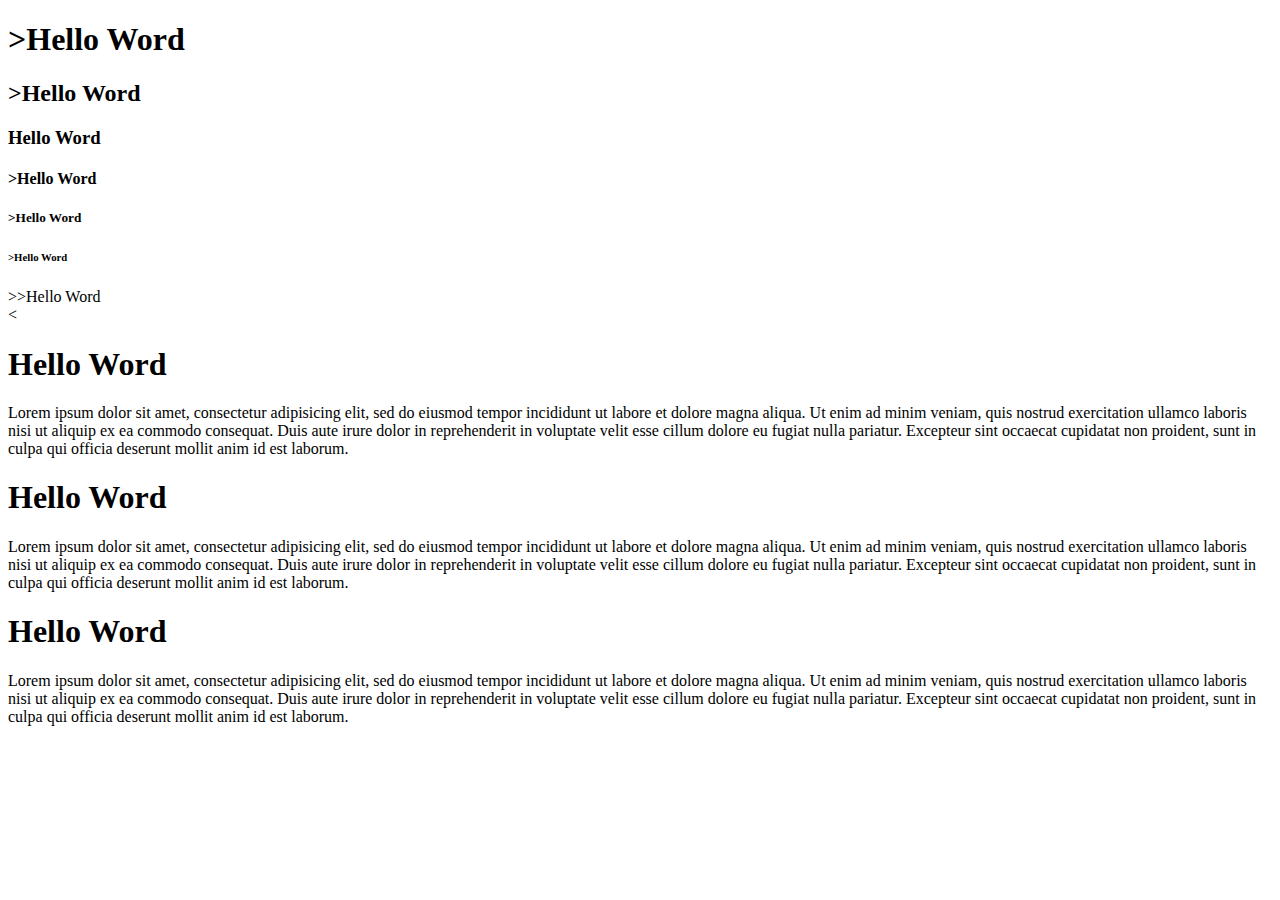
<file: pertemuan6.html>
<!DOCTYPE html>
<html>
<head>
	<meta charset="utf-8">
	<meta http-equiv="">
	<meta name="viewport" content="width=device-width, initial-scale=1">
	<title></title>
	<link href="https://cdn.jsdelivr.net/npm/bootstrap@5.3.2/dist/css/bootstrap.min.css" rel="stylesheet" integrity="sha384-T3c6CoIi6uLrA9TneNEoa7RxnatzjcDSCmG1MXxSR1GAsXEV/Dwwykc2MPK8M2HN" crossorigin="anonymous">
</head>
<body>
	<div class="<container-sm>">
		<div class="row">
			<div class="col">
	<h1>>Hello Word</h1>
	<h2>>Hello Word</h2>
	<h3>Hello Word</h3>
	<h4>>Hello Word</h4>
	<h5>>Hello Word</h5>
	<h6>>Hello Word</h6>
	<h7>>>Hello Word</h7>
	<div class="<container-sm>">
		<div class="row">
			<<div class="col">
			<div class="container text-center">
  <div class="row">
    <div class="col">
      <h1>Hello Word</h1>
      <p>Lorem ipsum dolor sit amet, consectetur adipisicing elit, sed do eiusmod
      tempor incididunt ut labore et dolore magna aliqua. Ut enim ad minim veniam,
      quis nostrud exercitation ullamco laboris nisi ut aliquip ex ea commodo
      consequat. Duis aute irure dolor in reprehenderit in voluptate velit esse
      cillum dolore eu fugiat nulla pariatur. Excepteur sint occaecat cupidatat non
      proident, sunt in culpa qui officia deserunt mollit anim id est laborum.</p>
    </div>
    <div class="col">
      <h1>Hello Word</h1>
      <p>Lorem ipsum dolor sit amet, consectetur adipisicing elit, sed do eiusmod
      tempor incididunt ut labore et dolore magna aliqua. Ut enim ad minim veniam,
      quis nostrud exercitation ullamco laboris nisi ut aliquip ex ea commodo
      consequat. Duis aute irure dolor in reprehenderit in voluptate velit esse
      cillum dolore eu fugiat nulla pariatur. Excepteur sint occaecat cupidatat non
      proident, sunt in culpa qui officia deserunt mollit anim id est laborum.</p>
    </div>
    </div>
    <div class="col">
    <h1>Hello Word</h1>
      <p>Lorem ipsum dolor sit amet, consectetur adipisicing elit, sed do eiusmod
      tempor incididunt ut labore et dolore magna aliqua. Ut enim ad minim veniam,
      quis nostrud exercitation ullamco laboris nisi ut aliquip ex ea commodo
      consequat. Duis aute irure dolor in reprehenderit in voluptate velit esse
      cillum dolore eu fugiat nulla pariatur. Excepteur sint occaecat cupidatat non
      proident, sunt in culpa qui officia deserunt mollit anim id est laborum.</p>
    </div>
    </div>
  </div>
</div>
		
		</div>
	</div>
</div>

</body>
</html>
 <script src="https://cdn.jsdelivr.net/npm/bootstrap@5.3.2/dist/js/bootstrap.bundle.min.js" integrity="sha384-C6RzsynM9kWDrMNeT87bh95OGNyZPhcTNXj1NW7RuBCsyN/o0jlpcV8Qyq46cDfL" crossorigin="anonymous"></script><script src="https://cdn.jsdelivr.net/npm/@popperjs/core@2.11.8/dist/umd/popper.min.js" integrity="sha384-I7E8VVD/ismYTF4hNIPjVp/Zjvgyol6VFvRkX/vR+Vc4jQkC+hVqc2pM8ODewa9r" crossorigin="anonymous"></script>
<script src="https://cdn.jsdelivr.net/npm/bootstrap@5.3.2/dist/js/bootstrap.min.js" integrity="sha384-BBtl+eGJRgqQAUMxJ7pMwbEyER4l1g+O15P+16Ep7Q9Q+zqX6gSbd85u4mG4QzX+" crossorigin="anonymous"></script>
</file>
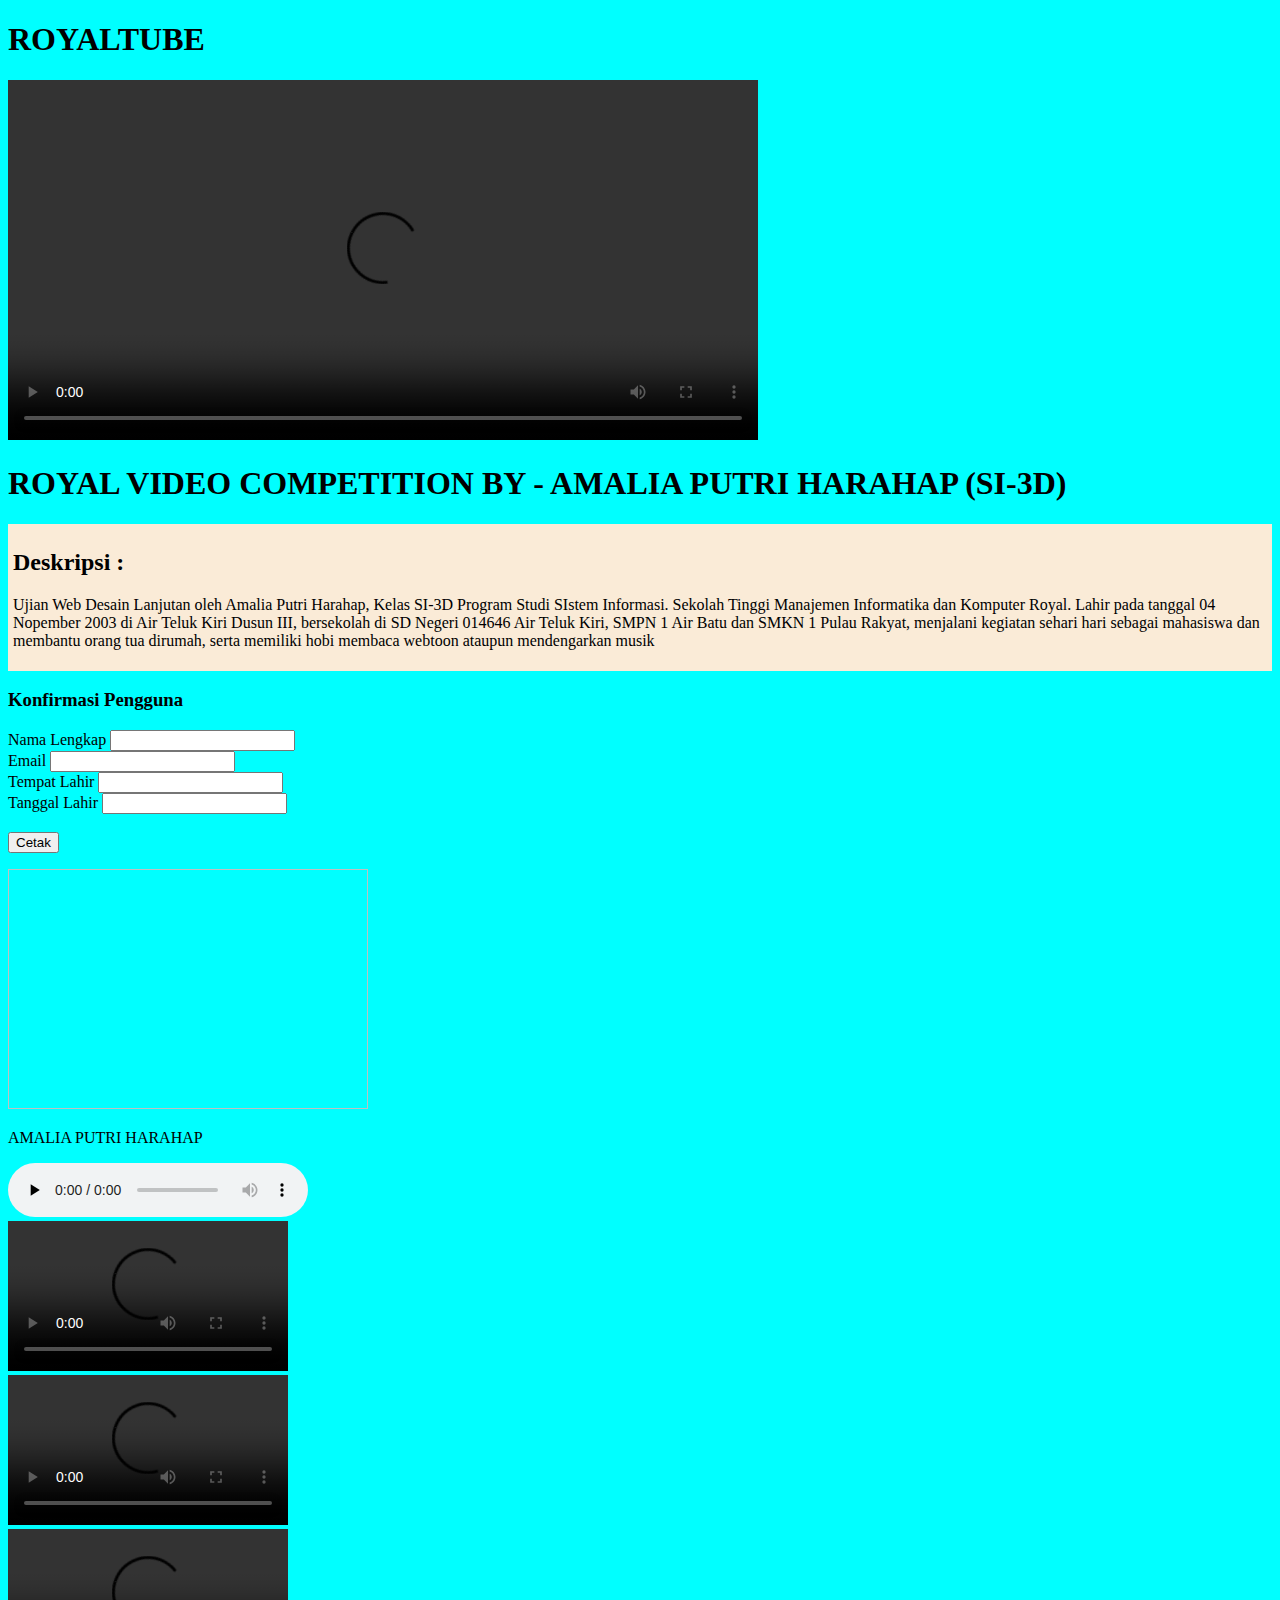
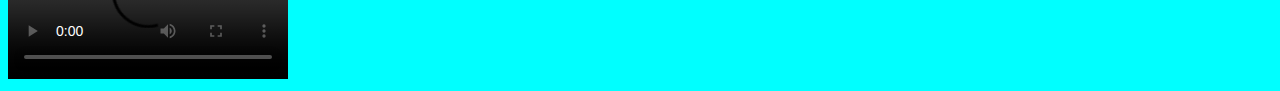
<file: media/UTS_WDL_SI3D_AmaliaPutriHarhap/uts.html>
<!DOCTYPE html>
<html lang="en">
<head>
    <meta charset="UTF-8">
    <meta name="viewport" content="width=device-width, initial-scale=1.0">
    <title>UTS WEB DESAIN LANJUTAN</title>
    <link rel="stylesheet" href="style.css">
</head>
<body>
    <header>
		<h1>ROYALTUBE</h1>
	</header>

    <main>
        <section id="goto-video1">
            <video width="750" height="360" controls>
			<source src="#" type="video/mp4">
            </video>
        </section>

        <h1>ROYAL VIDEO COMPETITION BY - AMALIA PUTRI HARAHAP (SI-3D)</h1>

        <article>
        <h2>Deskripsi :</h2>
        <p>Ujian Web Desain Lanjutan oleh Amalia Putri Harahap, Kelas SI-3D Program Studi SIstem Informasi. Sekolah Tinggi Manajemen Informatika dan Komputer Royal. Lahir pada tanggal 04 Nopember 2003 di Air Teluk Kiri Dusun III, bersekolah di SD Negeri 014646 Air Teluk Kiri, SMPN 1 Air Batu dan SMKN 1 Pulau Rakyat, menjalani kegiatan sehari hari sebagai mahasiswa dan membantu orang tua dirumah, serta memiliki hobi membaca webtoon ataupun mendengarkan musik</p>
     </article>
        <h3>Konfirmasi Pengguna</h3>
             Nama Lengkap 
             <input type="text" id="nama" name="nama"><br>
             Email
             <input type="text" id="email" name="email"><br>
             Tempat Lahir
             <input type="text" id="tempatlahir" name="tempatlahir"><br>
            Tanggal Lahir
             <input type="text" id="tanggallahir" name="ta"><br><br>
             <button type="button" onclick="cetak()">Cetak</button>
             <p id="hasil-cetak"></p>
             <script src="uts.js"></script>


        <section id="goto-image">
            <img width="360" height="240" controls>
            <source src="STMIK.jpg" type="jpg">
        </section>

        <p>AMALIA PUTRI HARAHAP</p>

        <section id="goto-audio">
            <audio controls preload="none">
			<source src="#" type="audio/mp3">
			</audio>
        </section>

        <section id="goto-video2">
            <video width="280" height="150" controls>
            <source src="#" type="video/mp4">
        </section>
        
        <section id="goto-video3">
            <video width="280" height="150" controls>
            <source src="#" type="video/mp4">
        </section>

        <section id="goto-video4">
            <video width="280" height="150" controls>
            <source src="#" type="video/mp4">
        </section>
    </main>
</body>
</html>
</file>
<file: portofoliao/css/style.css>
/********** Template CSS **********/
:root {
    --primary: #6244C5;
    --secondary: #FFC448;
    --light: #FAFAFB;
    --dark: #12141D;
}

.back-to-top {
    position: fixed;
    display: none;
    right: 45px;
    bottom: 45px;
    z-index: 99;
}

.my-6 {
    margin-top: 6rem;
    margin-bottom: 6rem;
}

.py-6 {
    padding-top: 6rem;
    padding-bottom: 6rem;
}


/*** Spinner ***/
#spinner {
    opacity: 0;
    visibility: hidden;
    transition: opacity .5s ease-out, visibility 0s linear .5s;
    z-index: 99999;
}

#spinner.show {
    transition: opacity .5s ease-out, visibility 0s linear 0s;
    visibility: visible;
    opacity: 1;
}


/*** Button ***/
.btn {
    font-weight: 500;
    transition: .5s;
}

.btn.btn-primary,
.btn.btn-secondary {
    color: #FFFFFF;
}

.btn-square {
    width: 38px;
    height: 38px;
}

.btn-sm-square {
    width: 32px;
    height: 32px;
}

.btn-lg-square {
    width: 48px;
    height: 48px;
}

.btn-square,
.btn-sm-square,
.btn-lg-square {
    padding: 0;
    display: flex;
    align-items: center;
    justify-content: center;
    font-weight: normal;
}


/*** Navbar ***/
.navbar.fixed-top {
    display: none;
    transition: .5s;
}

.navbar .navbar-nav .nav-link {
    padding: 20px 15px;
    color: var(--dark);
    font-size: 18px;
    font-weight: 600;
    outline: none;
}

.navbar .navbar-nav .nav-link:hover,
.navbar .navbar-nav .nav-link.active {
    color: var(--primary);
}

@media (max-width: 991.98px) {
    .navbar .navbar-nav .nav-link  {
        padding: 10px 0;
    }
}


/*** Header ***/
#home {
    margin-bottom: 6rem;
    background: url(../img/bg-header.png) left top no-repeat;
}

.typed-cursor {
    font-size: 30px;
    color: var(--dark);
}

.btn-play {
    position: relative;
    display: block;
    box-sizing: content-box;
    width: 16px;
    height: 26px;
    border-radius: 100%;
    border: none;
    outline: none !important;
    padding: 18px 20px 20px 28px;
    background: var(--primary);
}

.btn-play:before {
    content: "";
    position: absolute;
    z-index: 0;
    left: 50%;
    top: 50%;
    transform: translateX(-50%) translateY(-50%);
    display: block;
    width: 60px;
    height: 60px;
    background: var(--primary);
    border-radius: 100%;
    animation: pulse-border 1500ms ease-out infinite;
}

.btn-play:after {
    content: "";
    position: absolute;
    z-index: 1;
    left: 50%;
    top: 50%;
    transform: translateX(-50%) translateY(-50%);
    display: block;
    width: 60px;
    height: 60px;
    background: #FFFFFF;
    border-radius: 100%;
    transition: all 200ms;
}

.btn-play span {
    display: block;
    position: relative;
    z-index: 3;
    width: 0;
    height: 0;
    left: -1px;
    border-left: 16px solid var(--primary);
    border-top: 11px solid transparent;
    border-bottom: 11px solid transparent;
}

@keyframes pulse-border {
    0% {
        transform: translateX(-50%) translateY(-50%) translateZ(0) scale(1);
        opacity: 1;
    }

    100% {
        transform: translateX(-50%) translateY(-50%) translateZ(0) scale(2);
        opacity: 0;
    }
}

.modal-video .modal-dialog {
    position: relative;
    max-width: 800px;
    margin: 60px auto 0 auto;
}

.modal-video .modal-body {
    position: relative;
    padding: 0px;
}

.modal-video .close {
    position: absolute;
    width: 30px;
    height: 30px;
    right: 0px;
    top: -30px;
    z-index: 999;
    font-size: 30px;
    font-weight: normal;
    color: #FFFFFF;
    background: #000000;
    opacity: 1;
}


/*** About ***/
#about .years .display-1 {
    font-size: 10rem;
    line-height: 9rem;
}

#about .years h5 {
    letter-spacing: 30px;
    margin-right: -30px;
}


/*** Skills ***/
#skill .progress {
    height: 5px;
    border-radius: 5px;
}

#skill .progress .progress-bar {
    width: 0px;
    border-radius: 5px;
    transition: 3s;
}

#skill .nav-pills .nav-link {
    color: var(--dark);
}

#skill .nav-pills .nav-link.active {
    color: #FFFFFF;
}

#skill .tab-content hr {
    width: 30px;
}


/*** Service ***/
.service-item .bg-icon {
    width: 100px;
    height: 100px;
    display: flex;
    align-items: center;
    justify-content: center;
    background: url(../img/bg-icon.png) center center no-repeat;
    background-size: cover;
}


/*** Project Portfolio ***/
#portfolio-flters li {
    display: inline-block;
    font-weight: 500;
    color: var(--dark);
    cursor: pointer;
    transition: .5s;
    border-bottom: 2px solid transparent;
}

#portfolio-flters li:hover,
#portfolio-flters li.active {
    color: var(--primary);
    border-color: var(--primary);
}

.portfolio-img {
    position: relative;
}

.portfolio-btn {
    position: absolute;
    width: 100%;
    height: 100%;
    top: 0;
    left: 0;
    background: rgba(98, 68, 197, .9);
    display: flex;
    align-items: flex-end;
    justify-content: flex-start;
    padding: 30px;
    padding-bottom: 100px !important;
    opacity: 0;
    transition: .5s;
}

.portfolio-item:hover .portfolio-btn {
    opacity: 1;
    padding-bottom: 30px !important;
}


/*** Team ***/
.team-item img {
    transition: .5s;
}

.team-item:hover img {
    opacity: .7;
}

.team-item .team-text {
    position: absolute;
    left: 0;
    right: 60px;
    bottom: 30px;
    display: flex;
    align-items: center;
    justify-content: space-between;
    opacity: 0;
    transition: .5s;
}

.team-item:hover .team-text {
    right: 30px;
    opacity: 1;
}

.team-item .team-text div {
    transition: .5s;
}

.team-item:hover .team-text div {
    margin-left: 30px;
}


/*** Testimonial ***/
.testimonial-left,
.testimonial-right {
    position: relative;
}

.testimonial-left img,
.testimonial-right img {
    position: absolute;
    padding: 5px;
    border: 1px solid var(--secondary);
    border-radius: 70px;
}

.testimonial-left img:nth-child(1),
.testimonial-right img:nth-child(3) {
    width: 70px;
    height: 70px;
    top: 10%;
    left: 50%;
    transform: translateX(-50%);
}

.testimonial-left img:nth-child(2),
.testimonial-right img:nth-child(2) {
    width: 60px;
    height: 60px;
    top: 50%;
    left: 10%;
    transform: translateY(-50%);
}

.testimonial-left img:nth-child(3),
.testimonial-right img:nth-child(1) {
    width: 50px;
    height: 50px;
    bottom: 10%;
    right: 10%;
}

.testimonial-carousel .owl-item img {
    width: 120px;
    height: 120px;
}

.testimonial-carousel .testimonial-icon {
    position: absolute;
    width: 40px;
    height: 40px;
    left: 50%;
    bottom: -15px;
    transform: translateX(-50%);
    display: flex;
    align-items: center;
    justify-content: center;
    background: #FFFFFF;
    border: 1px solid var(--secondary);
    border-radius: 60px;
}

.testimonial-carousel .owl-dots {
    height: 40px;
    margin-top: 25px;
    display: flex;
    align-items: center;
    justify-content: center;
}

.testimonial-carousel .owl-dot {
    position: relative;
    display: inline-block;
    margin: 0 5px;
    width: 30px;
    height: 30px;
    background: #FFFFFF;
    border: 2px solid var(--secondary);
    border-radius: 30px;
    transition: .5s;
}

.testimonial-carousel .owl-dot::after {
    position: absolute;
    content: "";
    width: 16px;
    height: 16px;
    top: 5px;
    left: 5px;
    border-radius: 16px;
    background: var(--secondary);
    transition: .5s;
}

.testimonial-carousel .owl-dot.active::after {
    background: var(--primary);
}
</file>
<file: media/UTS_WDL_SI3D_AmaliaPutriHarhap/style.css>
body {
    background: aqua;

}

article {
    background-color: antiquewhite;
    padding: 5px;
}
</file>
